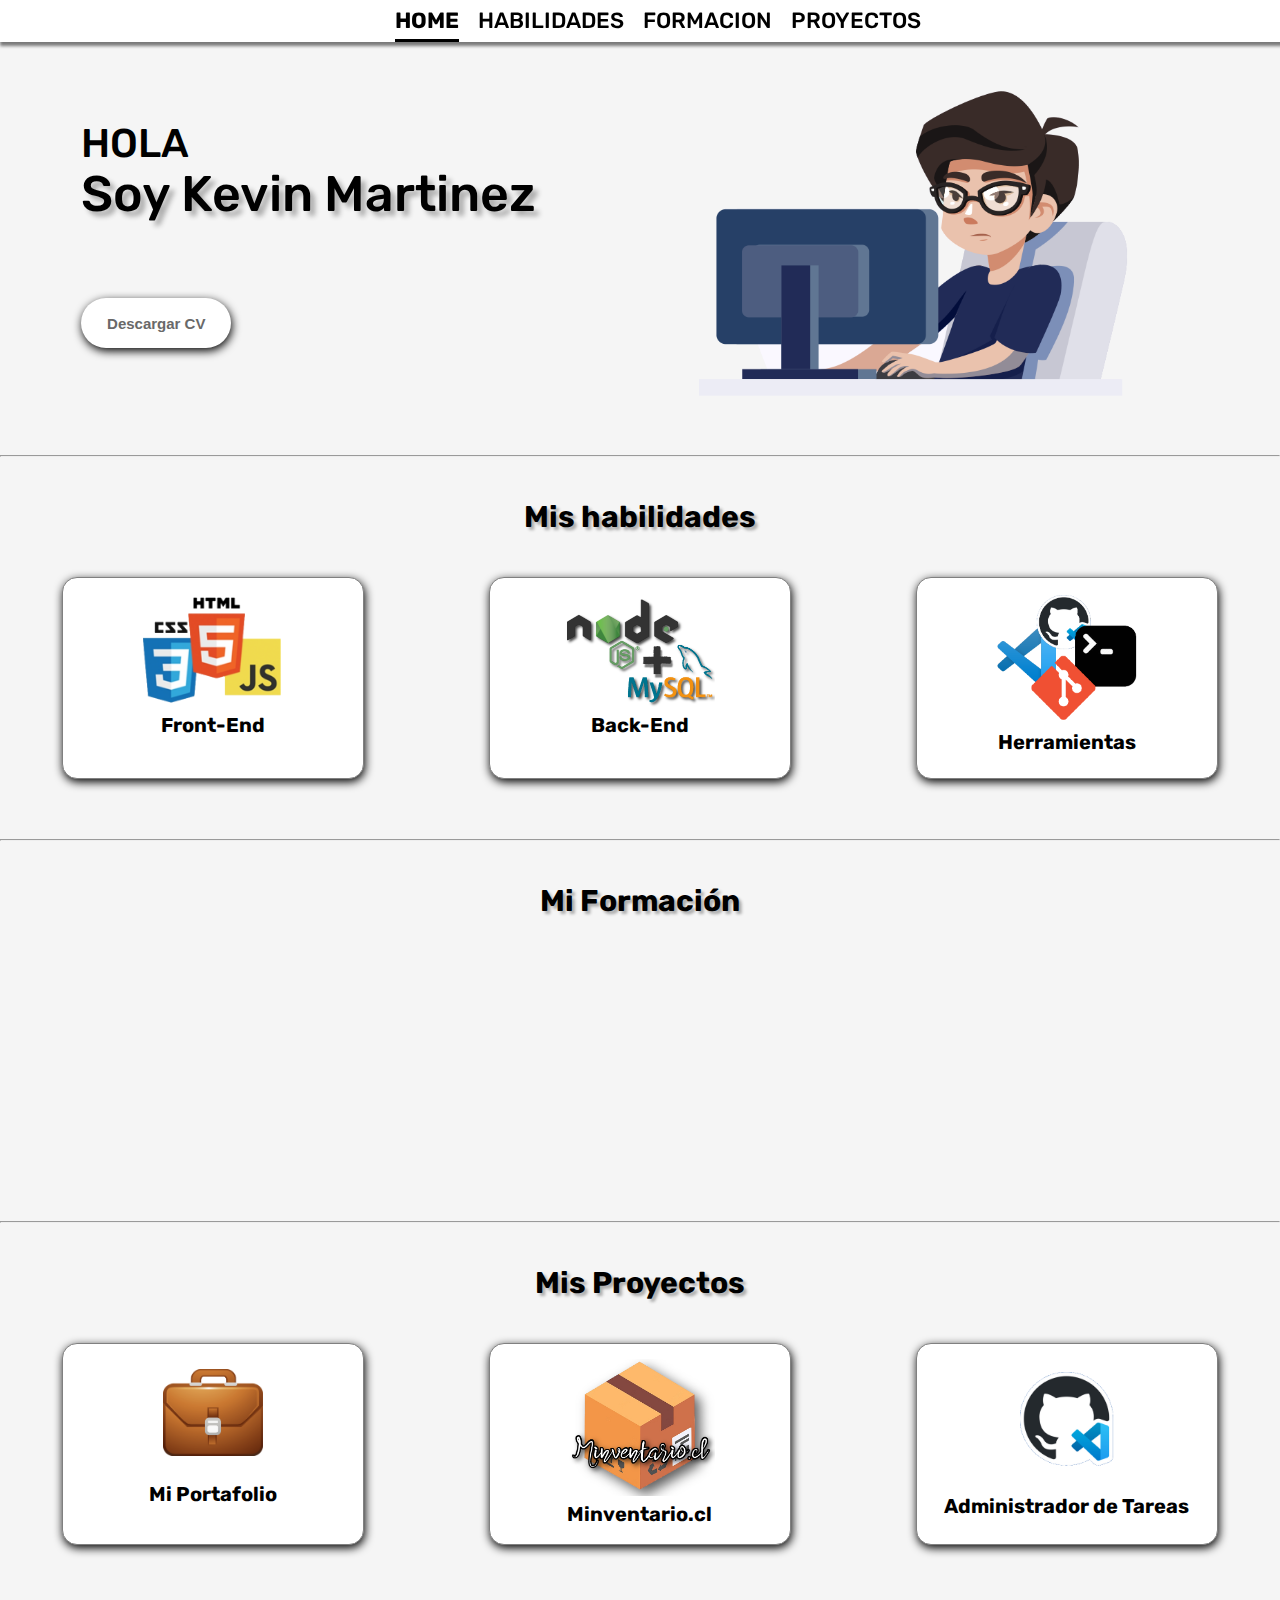
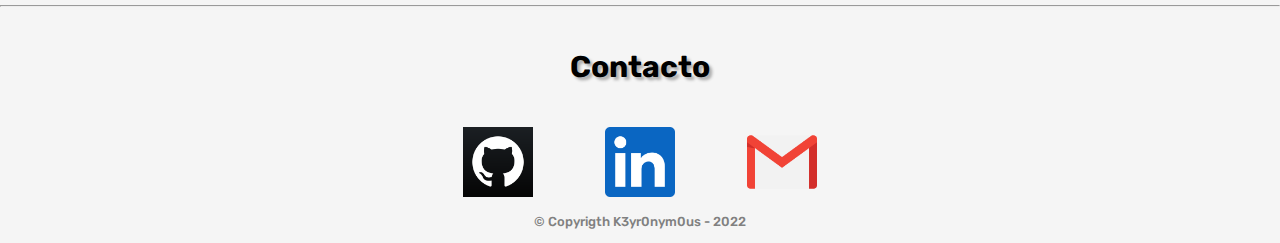
<file: index.html>
<!DOCTYPE html>
<html lang="es">
    <head>
        <meta charset="UTF-8">
        <meta name="viewport" content="width=device-width, initial-scale=1.0">
        <meta name="description" content="Portfolio Web Developer">
        <title>Portfolio</title>
        <link href="https://fonts.googleapis.com/css2?family=Rubik&display=swap" rel="stylesheet">
        <link rel="icon" type="image/ico" href="assets/img/portafolio.ico"/>
        <link rel="stylesheet" href="assets/css/body/reset.css">
        <link rel="stylesheet" href="assets/css/body/header.css">
        <link rel="stylesheet" href="assets/css/index/index.css">
        <link rel="stylesheet" href="assets/css/index/indexMovile.css">
        <link rel="stylesheet" href="assets/css/body/footer.css">
    </head>
    
    <body>
        <header>
            <div class="menu-fixed">
                <nav>
                    <ul>
                        <li><a id="active" href="index.html#home">HOME</a></li>
                        <li><a href="index.html#habilidades">HABILIDADES</a></li>
                        <li><a href="index.html#formacion">FORMACION</a></li>
                        <li><a href="index.html#proyectos">PROYECTOS</a></li>
                    </ul>
                </nav>
            </div>
        </header>

        <main>
            <hr id="home">
            <section class="section__one">
                <div class="container">
                    <div class="text__container">
                        <p class="hello">
                            HOLA
                        </p>
                        <p class="name">
                            Soy Kevin Martinez
                        </p>
                        <p class="dev">
                            Web Developer Trainee
                        </p>
                        <a href="assets/pdf/Curriculum Dev.pdf" target="_blank">
                            <button class="btn__cv">Descargar CV</button>
                        </a>
                    </div>
                    <div class="img__dev">
                        <img src="assets/img/caricatura.webp" alt="Desarrollador web">
                    </div>
                </div>
            </section>
            <hr id="habilidades">
            <section class="section__two">
                <h2>Mis habilidades</h2>
                <div class="skills__container">
                    <div class="square__white">
                        <a href="assets/front-end.html">
                            <img class="img__square" src="assets/img/html-css-js-logo.webp" alt="HTML CSS JavasScript">
                            <p class="description">Front-End</p>
                        </a>
                    </div>
                    <div class="square__white">
                        <a href="assets/back-end.html">
                            <img class="img__square" src="assets/img/nodejs-mysql.webp" alt="NodeJS MySql">
                            <p class="description">Back-End</p>
                        </a>
                    </div>
                    <div class="square__white">
                        <a href="assets/herramientas.html">
                            <img class="img__square" src="assets/img/herramientas.webp" alt="Git Github Consola VSCode">
                            <p class="description">Herramientas</p>
                        </a>
                    </div>
                </div>
            </section>
            <hr id="formacion">
            <section class="section__three">
                <h3>Mi Formación</h3>
                <div class="imgs__formacion--hidden" data-formacion>
                    <img class="img__ciisa" src="assets/img/ciisa.webp" alt="Ciisa Instituto de ciencias tecnologicas">
                    <img class="img__one" src="assets/img/One.webp" alt="Oracle Next Educations">
                    <img class="img__alura" src="assets/img/aluraoracle.webp" alt="alura-latam">
                </div>
            </section>
            <hr id="proyectos">
            <section class="section__fourt">
                <h4>Mis Proyectos</h4>
                <div class="skills__container">
                    <div class="square__white">
                        <a href="https://k3yr0nym0us.github.io/Index.html" target="_blank">
                            <img class="img__portfolio" src="assets/img/portafolio.png" alt="">
                            <p class="description">Mi Portafolio</p>
                        </a>
                    </div>
                    <div class="square__white">
                        <a href="https://minventario.cl/" target="_blank">
                            <img class="img__square" src="assets/img/Logo.webp" alt="">
                            <p class="description">Minventario.cl</p>
                        </a>
                    </div>
                    <div class="square__white">
                        <a href="https://github.com/K3yr0nym0us/Administrador-de-tareas-pendientes" target="_blank">
                            <img class="img__admin" src="assets/img/github-codes.webp" alt="">
                            <p class="description">Administrador de Tareas</p>
                        </a>
                    </div>
                </div>
            </section>
            <hr>
            <section class="section__five">
                <h5>Contacto</h5>
                <div class="imgs__contact">
                    <a href="https://github.com/K3yr0nym0us" target="_blank">
                        <img class="img__github" src="assets/img/github.webp" alt="github">
                    </a>
                    <a href="https://www.linkedin.com/in/kevin-martinez-barra/" target="_blank">
                        <img class="img__linkedin" src="assets/img/linkedin.webp" alt="linkedin">
                    </a>
                    <a href="mailto:kevinmartinezbarra@gmail.com">
                        <img class="img__gmail" src="assets/img/gmail.png" alt="gmail">
                    </a>
                </div>
            </section>
        </main>
        <footer>
            <p class="Copyright">&copy Copyrigth K3yr0nym0us - 2022</p>
        </footer>
        <script src="assets/js/index.js"></script>
    </body>
</html>
</file>
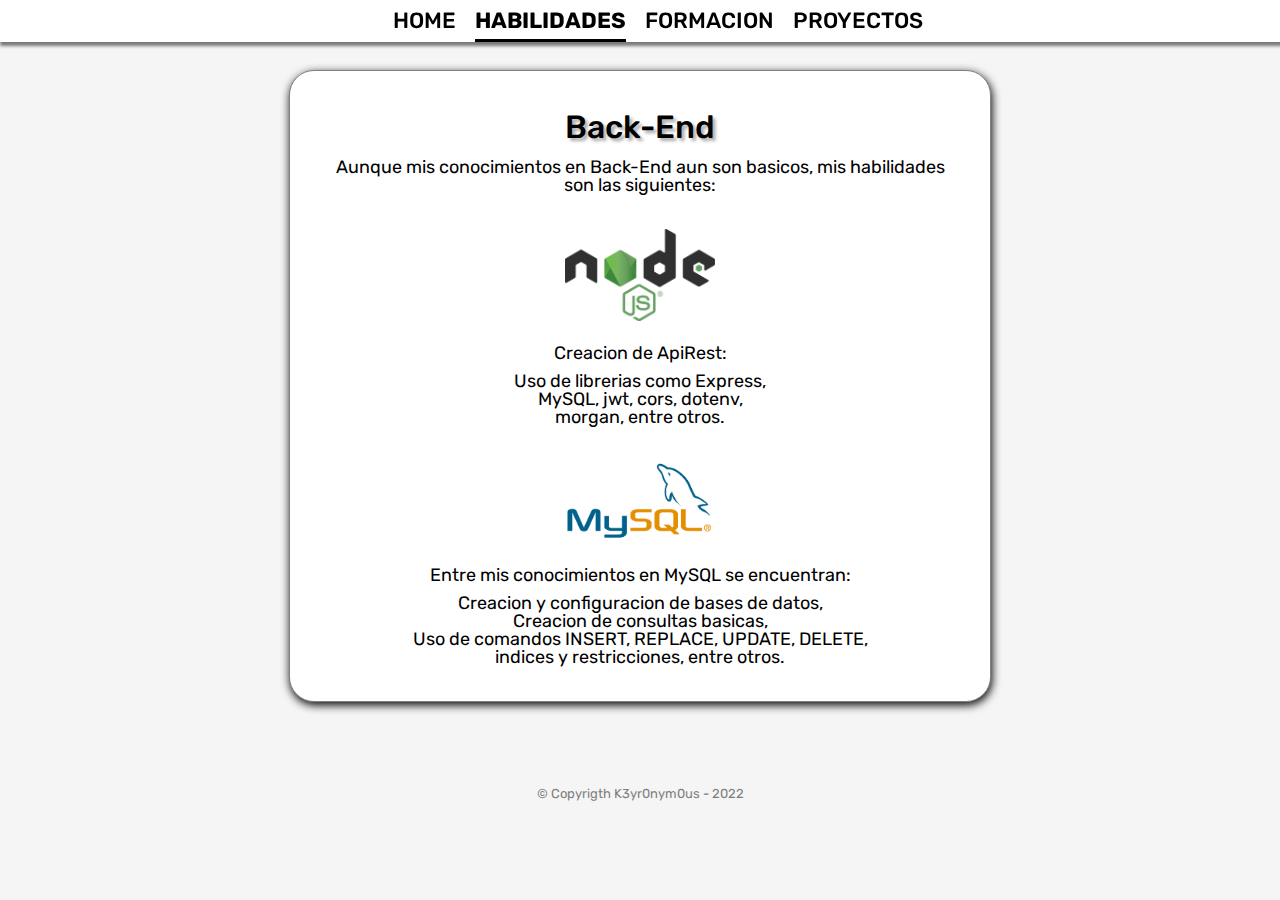
<file: assets/back-end.html>
<!DOCTYPE html>
<html lang="es">
<head>
    <meta charset="UTF-8">
    <meta http-equiv="X-UA-Compatible" content="IE=edge">
    <meta name="viewport" content="width=device-width, initial-scale=1.0">
    <link href="https://fonts.googleapis.com/css2?family=Rubik&display=swap" rel="stylesheet">
    <title>Front-End</title>
    <link rel="icon" type="image/ico" href="img/portafolio.ico"/>
    <link rel="stylesheet" href="css/body/reset.css">
    <link rel="stylesheet" href="css/body/header.css">
    <link rel="stylesheet" href="css/habilidades/back-end.css">
    <link rel="stylesheet" href="css/body/footer.css">
</head>
<body>
    <header>
        <div class="menu-fixed">
            <nav>
                <ul>
                    <li><a href="../index.html">HOME</a></li>
                    <li><a id="active" href="../index.html#habilidades">HABILIDADES</a></li>
                    <li><a href="../index.html#formacion">FORMACION</a></li>
                    <li><a href="../index.html#proyectos">PROYECTOS</a></li>
                </ul>
            </nav>
        </div>
    </header>
    <main>
        <div class="container">
            <h1>Back-End</h1>
            <p>Aunque mis conocimientos en Back-End aun son basicos, mis habilidades son las siguientes:</p>
            <img src="img/NodeJS.png" alt="HTML">
            <p>Creacion de ApiRest:</p>
            <p>
                Uso de librerias como Express,<br>
                MySQL, jwt, cors, dotenv,<br>
                morgan, entre otros.
            </p>
            <img src="img/MySQL.webp" alt="JavasScript">
            <p>Entre mis conocimientos en MySQL se encuentran:</p>
            <p>
                Creacion y configuracion de bases de datos,<br>
                Creacion de consultas basicas,<br>
                Uso de comandos INSERT, REPLACE, UPDATE, DELETE,<br>
                indices y restricciones, entre otros.
            </p>
        </div>
    </main>
    <footer>
        <p class="Copyright">&copy Copyrigth K3yr0nym0us - 2022</p>
    </footer>
</body>
</html>
</file>
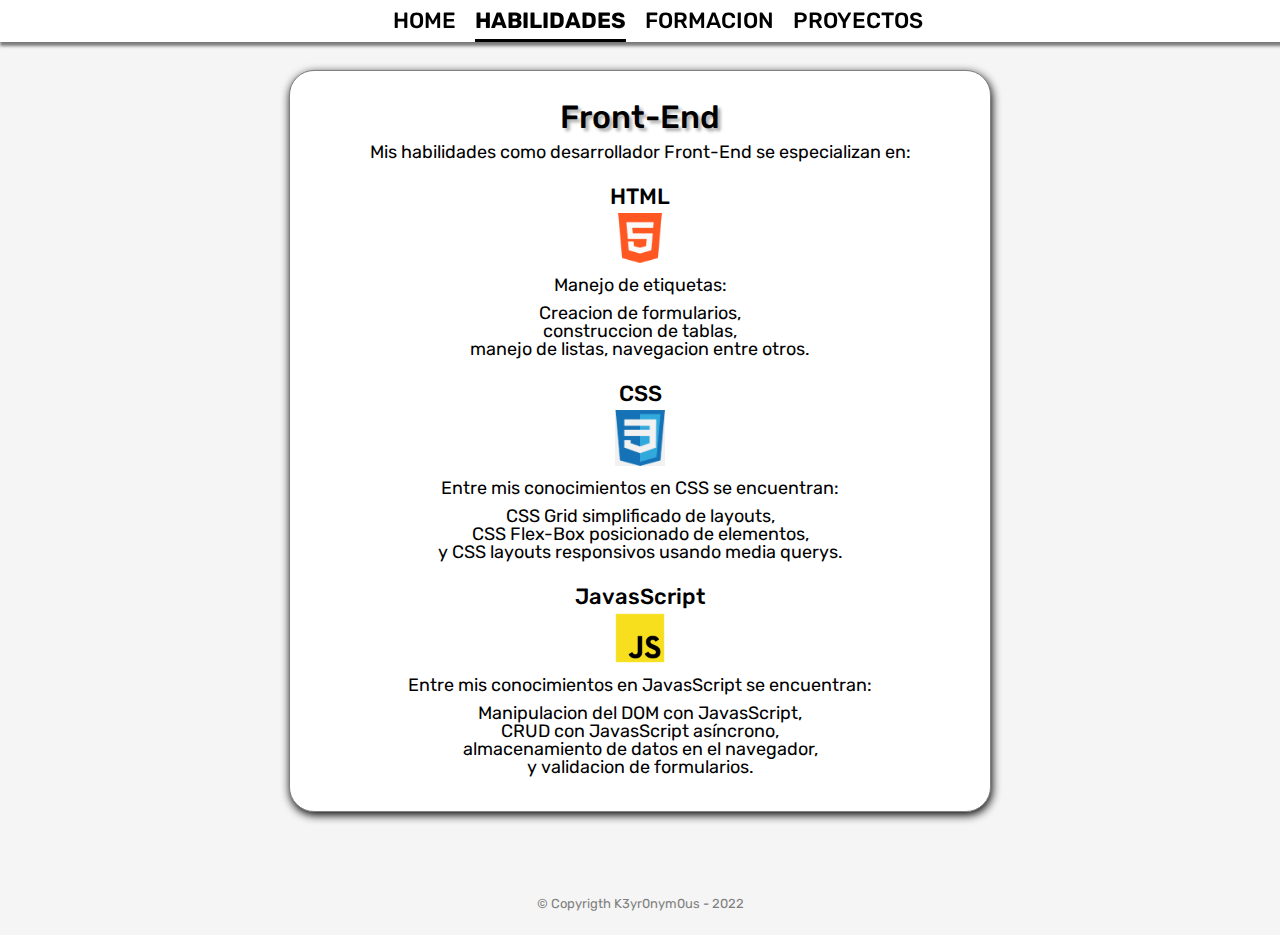
<file: assets/front-end.html>
<!DOCTYPE html>
<html lang="es">
<head>
    <meta charset="UTF-8">
    <meta http-equiv="X-UA-Compatible" content="IE=edge">
    <meta name="viewport" content="width=device-width, initial-scale=1.0">
    <link href="https://fonts.googleapis.com/css2?family=Rubik&display=swap" rel="stylesheet">
    <title>Front-End</title>
    <link rel="icon" type="image/ico" href="img/portafolio.ico"/>
    <link rel="stylesheet" href="css/body/reset.css">
    <link rel="stylesheet" href="css/body/header.css">
    <link rel="stylesheet" href="css/habilidades/front-end.css">
    <link rel="stylesheet" href="css/body/footer.css">
</head>
<body>
    <header>
        <div class="menu-fixed">
            <nav>
                <ul>
                    <li><a href="../index.html">HOME</a></li>
                    <li><a id="active" href="../index.html#habilidades">HABILIDADES</a></li>
                    <li><a href="../index.html#formacion">FORMACION</a></li>
                    <li><a href="../index.html#proyectos">PROYECTOS</a></li>
                </ul>
            </nav>
        </div>
    </header>
    <main>
        <div class="container">
            <h1>Front-End</h1>
            <p>Mis habilidades como desarrollador Front-End se especializan en:</p>
            <h2>HTML</h2>
            <img src="img/html.png" alt="HTML">
            <p>Manejo de etiquetas:</p>
            <p>
                Creacion de formularios,<br>
                construccion de tablas,<br>
                manejo de listas, navegacion entre otros.
            </p>
            <h2>CSS</h2>
            <img src="img/css.png" alt="CSS">
            <p>Entre mis conocimientos en CSS se encuentran:</p>
            <p>
                CSS Grid simplificado de layouts,<br>
                CSS Flex-Box posicionado de elementos,<br>
                y CSS layouts responsivos usando media querys.
            </p>
            <h2>JavasScript</h2>
            <img src="img/javascript.png" alt="JavasScript">
            <p>Entre mis conocimientos en JavasScript se encuentran:</p>
            <p>
                Manipulacion del DOM con JavasScript,<br>
                CRUD con JavasScript asíncrono,<br>
                almacenamiento de datos en el navegador,<br>
                y validacion de formularios.
            </p>
        </div>
    </main>
    <footer>
        <p class="Copyright">&copy Copyrigth K3yr0nym0us - 2022</p>
    </footer>
</body>
</html>
</file>
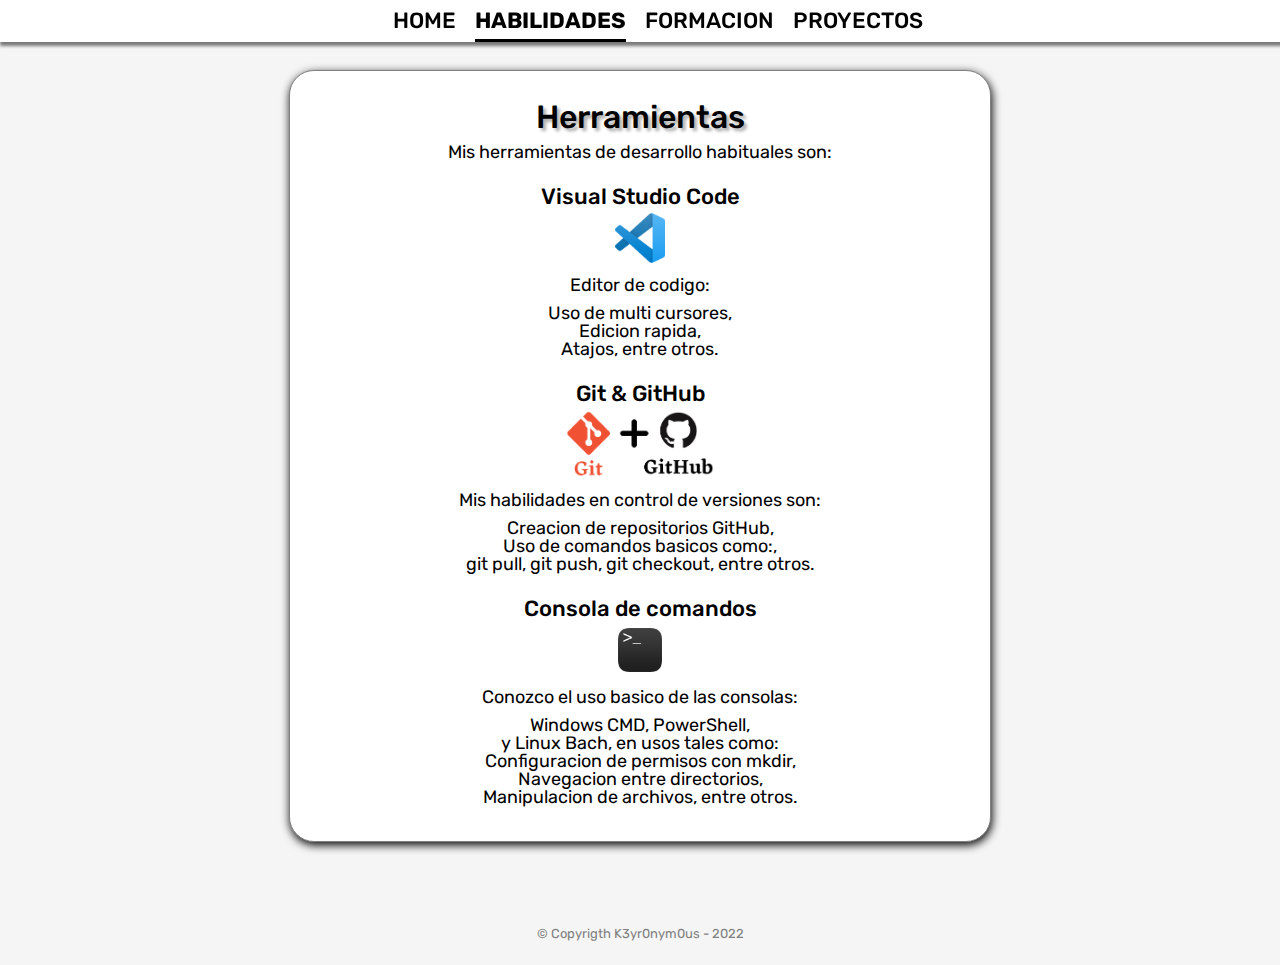
<file: assets/herramientas.html>
<!DOCTYPE html>
<html lang="es">
<head>
    <meta charset="UTF-8">
    <meta http-equiv="X-UA-Compatible" content="IE=edge">
    <meta name="viewport" content="width=device-width, initial-scale=1.0">
    <link href="https://fonts.googleapis.com/css2?family=Rubik&display=swap" rel="stylesheet">
    <title>Herramientas</title>
    <link rel="icon" type="image/ico" href="img/portafolio.ico"/>
    <link rel="stylesheet" href="css/body/reset.css">
    <link rel="stylesheet" href="css/body/header.css">
    <link rel="stylesheet" href="css/habilidades/herramientas.css">
    <link rel="stylesheet" href="css/body/footer.css">
</head>
<body>
    <header>
        <div class="menu-fixed">
            <nav>
                <ul>
                    <li><a href="../index.html">HOME</a></li>
                    <li><a id="active" href="../index.html#habilidades">HABILIDADES</a></li>
                    <li><a href="../index.html#formacion">FORMACION</a></li>
                    <li><a href="../index.html#proyectos">PROYECTOS</a></li>
                </ul>
            </nav>
        </div>
    </header>
    <main>
        <div class="container">
            <h1>Herramientas</h1>
            <p>Mis herramientas de desarrollo habituales son:</p>
            <h2>Visual Studio Code</h2>
            <img src="img/vscode.png" alt="HTML">
            <p>Editor de codigo:</p>
            <p>
                Uso de multi cursores,<br>
                Edicion rapida,<br>
                Atajos, entre otros.
            </p>
            <h2>Git & GitHub</h2>
            <img class="github" src="img/git+github.webp" alt="CSS">
            <p>Mis habilidades en control de versiones son:</p>
            <p>
                Creacion de repositorios GitHub,<br>
                Uso de comandos basicos como:,<br>
                git pull, git push, git checkout, entre otros.
            </p>
            <h2>Consola de comandos</h2>
            <img src="img/terminal-icono.png" alt="JavasScript">
            <p>Conozco el uso basico de las consolas:</p>
            <p>
                Windows CMD, PowerShell,<br>
                y Linux Bach, en usos tales como:<br>
                Configuracion de permisos con mkdir,<br>
                Navegacion entre directorios,<br>
                Manipulacion de archivos, entre otros.
            </p>
        </div>
    </main>
    <footer>
        <p class="Copyright">&copy Copyrigth K3yr0nym0us - 2022</p>
    </footer>
</body>
</html>
</file>
<file: assets/css/body/header.css>
.menu-fixed {
    position: fixed;
    z-index: 1000;
    top: 0;
    box-shadow: 0px 4px 3px rgba(0, 0, 0, .5);
    width: 100%;
    text-align: center;
    margin: 0 auto;
    background: white;
    padding: 10px;
}

nav{
    top: 110px;
    right: 0px;
}

nav li{
    display: inline;
    margin: 0 0 0 15px;
}

nav a{
    text-transform: uppercase;
    color: black;
    font-weight: 500;
    font-size: 22px;
    text-decoration: none;
    padding-bottom: 5px;
}

.menu-fixed a:hover{
    cursor: pointer;
    border-bottom: 3px solid black;
}

#active {
    font-weight: bold;
    border-bottom: 3px solid black;
}

@media (max-width: 600px) {

    .menu-fixed {
        margin: 0 auto;
        padding: 0;
    }

    nav a {
        display: none;
        font-size: 25px;
    }
    
    #active {
        display: flex;
        flex-direction: column;
        border-bottom: none;
        padding: 0;
    }
}
</file>
<file: assets/css/index/index.css>
html {
    scroll-behavior: smooth;
}

body {
    background-color: whitesmoke;
    font-family: "Rubik", sans-serif;
    font-weight: 500;
}

/*Aqui comienza el contenido*/
.container {
    display: flex;
    flex-direction: row;
    justify-content: space-around;
    align-items: center;
}

.text__container {
    margin: 20px auto;
    text-align: left;
}

.hello {
    font-size: 40px;
    margin: 5px auto;
}

.name {
    font-size: 50px;
    margin: 5px auto;
    text-shadow: 0.1em 0.1em 0.1em rgb(173, 173, 173);
}

.dev {
    font-size: 24px;
    margin: 15px 0;
    width: 0;
    overflow: hidden;
    white-space: nowrap;
    animation: typing 2.5s steps(22) 1s 1 normal both;
}

.img__dev {
    margin: auto;
}

@keyframes typing {
    from {
      width: 0;
    }
    to {
      width: 100%;
    }
}

.btn__cv {
    background-color: white;
    border: none;
    border-radius: 30px;
    width: 150px;
    height: 50px;
    font-size: 15px;
    font-weight: bold;
    box-shadow: 1px 3px 10px #000000;
    color: dimgrey;
    margin: 25px auto;
}

.btn__cv:hover {
    cursor: pointer;
    color: #000000;
}

.btn__cv:active {
    box-shadow: none;
}

img {
    width: 500px;
}

/*Aca comienza la segunda linea*/
.section__two {
    background: whitesmoke;
    text-align: center;
}

h2, h3, h4, h5{
    text-align: center;
    font-size: 30px;
    font-weight: bold;
    margin: 45px auto;
    text-shadow: 0.1em 0.1em 0.1em rgb(173, 173, 173);
}

.skills__container {
    display: flex;
    flex-direction: row;
    justify-content: center;
}

.square__white {
    background-color: white;
    box-shadow: 1px 3px 10px #000000;
    width: 300px;
    height: 200px;
    border: 1px solid gray;
    border-radius: 15px;
    margin: 0 auto 25px auto;
}

.square__white:hover {
    cursor: pointer;
    transition: border linear 50ms;
    border: 2px solid grey;
}

.img__square {
    width: 150px;
    margin: 15px auto 5px auto;
}

a {
    text-decoration: none;
    color: #000000;
}

a:visited {
    color: #000000;
}

.description {
    font-size: 20px;
    font-weight: bold;
}

hr {
    margin: 35px auto;
}

/*seccion three*/
.section__three {
    text-align: center;
}

.imgs__formacion--hidden {
    transition: opacity linear 0.7s;
    opacity: 0;
    display: flex;
    align-items: center;
    justify-content: space-around;
}

.imgs__formacion {
    transition: opacity linear 0.7s;
    opacity: 1;
}

.imgs__formacion {
    display: flex;
    align-items: center;
    justify-content: space-around;
    margin: 0 auto;
}

.img__ciisa {
    width: 250px;
}

.img__one {
    width: 400px;
}

.img__alura {
    width: 350px;
}

/*section fourt*/
.section__fourt {
    text-align: center;
}

.img__portfolio {
    width: 100px;
    margin: 25px;
}

.img__admin {
    width: 100px;
    margin: 25px;
}

.imgs__contact {
    display: flex;
    align-items: center;
    justify-content: space-around;
    width: 33.33%;
    margin: 0 auto;
}

.img__github, .img__linkedin, .img__gmail {
    width: 70px;
}

.img__github:hover, .img__linkedin:hover, .img__gmail:hover {
    /*
    animation-duration: 0.5s;
    animation-name: bailar;
    animation-iteration-count: infinite;
    animation-direction: alternate;
    */
    animation: 0.5s infinite alternate bailar;
}

@keyframes bailar {
    from {
        transform: rotate(10deg);
    }

    to {
        transform: rotate(-10deg);
    }
}
</file>
<file: assets/css/index/indexMovile.css>
/*Configuracion responsiva*/
@media (max-width: 600px) {
    .container img {
        display: none;
    }

    .text__container {
        margin: 0 25%;
    }

    .skills__container {
        flex-direction: column;
    }

    .imgs__formacion__hidden {
        transition: none;
        opacity: 1;
        flex-direction: column;
    }

    .imgs__formacion {
        flex-direction: column;
        transition: none;
    }

    .img__ciisa {
        margin: 0 auto;
    }

    .imgs__contact {
        width: 90%;
    }
}
</file>
<file: assets/css/body/footer.css>
.Copyright{
    background: whitesmoke;
    font-size: 13px;
    text-align: center;
    padding: 15px;
    color: grey;
}
</file>
<file: assets/css/habilidades/back-end.css>
body {
    background-color: whitesmoke;
    font-family: "Rubik", sans-serif;
}

.container {
    background-color: white;
    width: 650px;
    margin: 70px auto;
    border: 1px solid grey;
    border-radius: 25px;
    padding: 25px;
    text-align: center;
    box-shadow: 1px 3px 10px #000000;
}

img {
    width: 150px;
    margin: 25px auto 10px auto;
}

h1 {
    text-shadow: 0.1em 0.1em 0.1em rgb(173, 173, 173);
    font-size: 32px;
    font-weight: 500;
    margin: 15px;
}

p {
    margin: 10px;
    font-size: 18px;
}
</file>
<file: assets/css/habilidades/front-end.css>
body {
    background-color: whitesmoke;
    font-family: "Rubik", sans-serif;
}

.container {
    background-color: white;
    width: 650px;
    margin: 70px auto;
    border: 1px solid grey;
    border-radius: 25px;
    padding: 25px;
    text-align: center;
    box-shadow: 1px 3px 10px #000000;
}

img {
    width: 50px;
}

h1 {
    text-shadow: 0.1em 0.1em 0.1em rgb(173, 173, 173);
    font-size: 32px;
    font-weight: 500;
    margin: 5px;
}

p {
    margin: 10px;
    font-size: 18px;
}

h2 {
    font-size: 22px;
    font-weight: 500;
    margin: 25px auto 5px auto;
}
</file>
<file: assets/css/habilidades/herramientas.css>
body {
    background-color: whitesmoke;
    font-family: "Rubik", sans-serif;
}

.container {
    background-color: white;
    width: 650px;
    margin: 70px auto;
    border: 1px solid grey;
    border-radius: 25px;
    padding: 25px;
    text-align: center;
    box-shadow: 1px 3px 10px #000000;
}

img {
    width: 50px;
}

.github {
    width: 150px;
}

h1 {
    text-shadow: 0.1em 0.1em 0.1em rgb(173, 173, 173);
    font-size: 32px;
    font-weight: 500;
    margin: 5px;
}

p {
    margin: 10px;
    font-size: 18px;
}

h2 {
    font-size: 22px;
    font-weight: 500;
    margin: 25px auto 5px auto;
}
</file>
